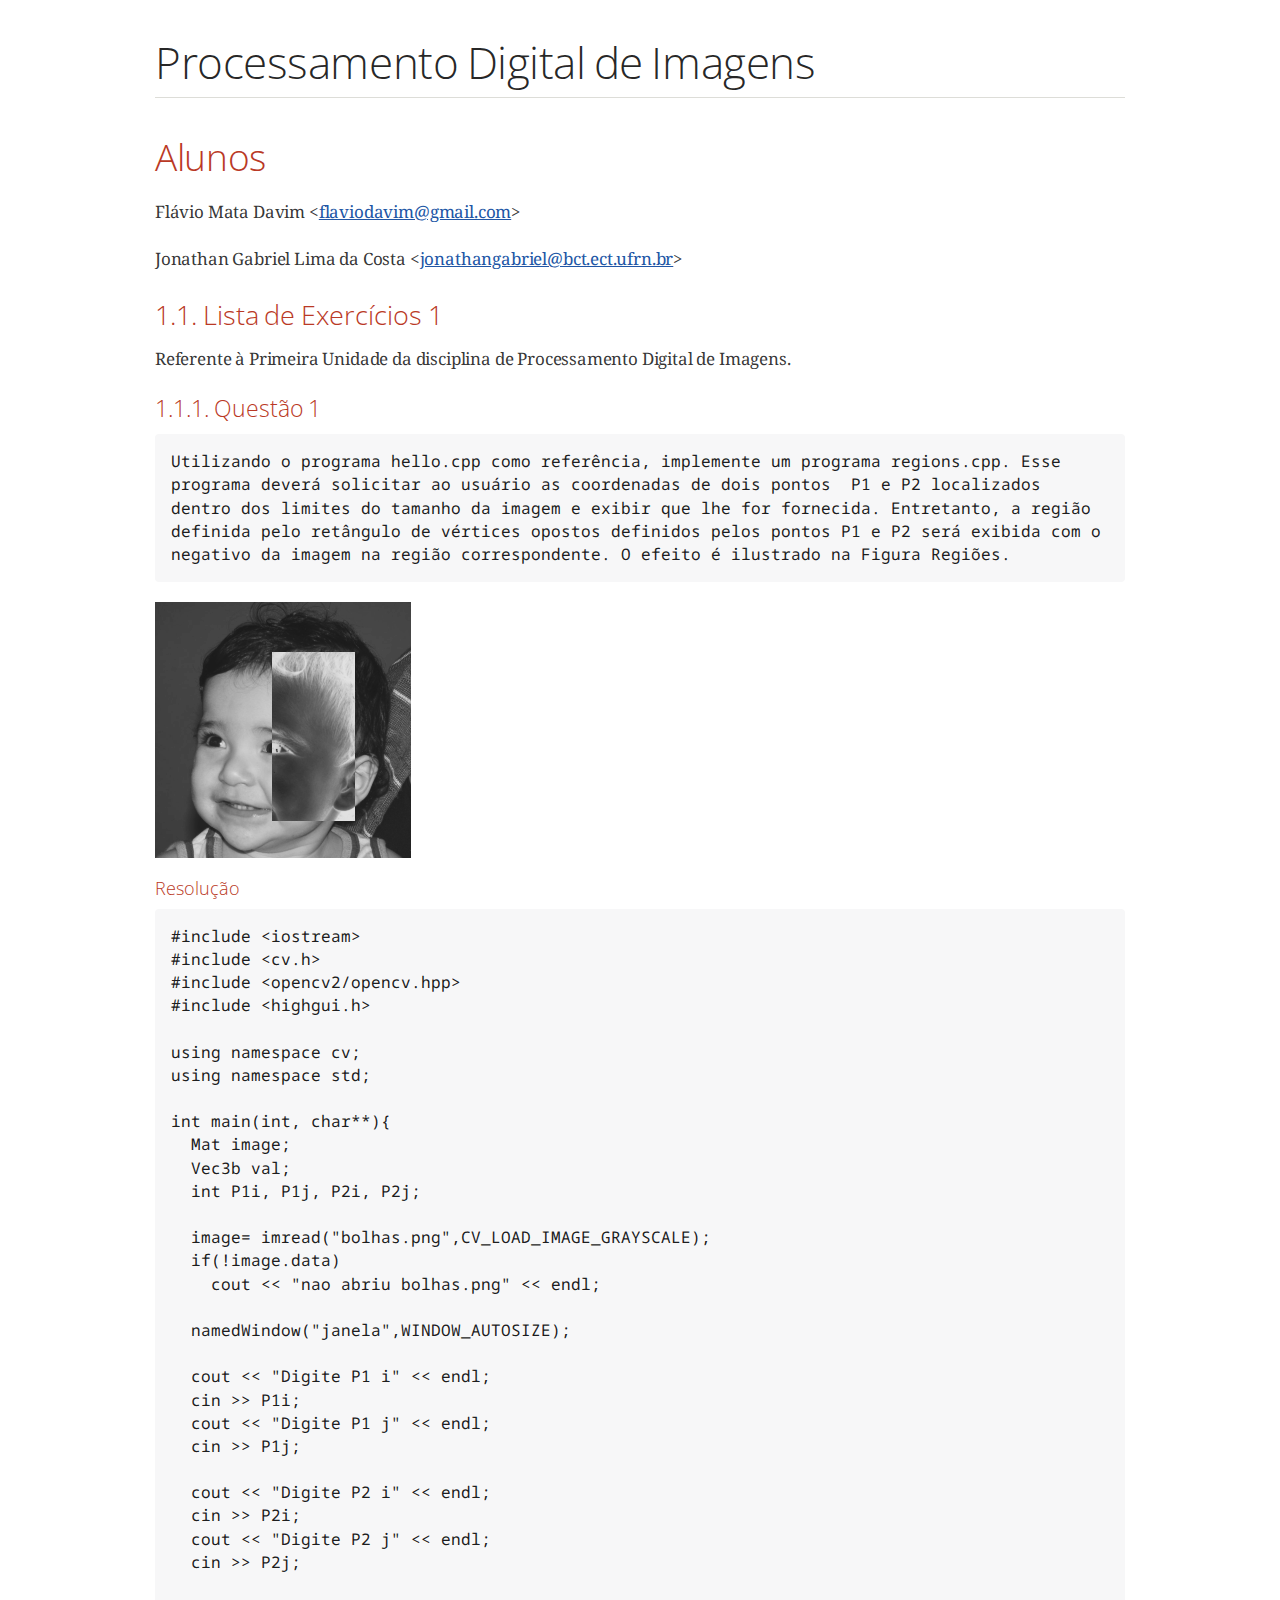
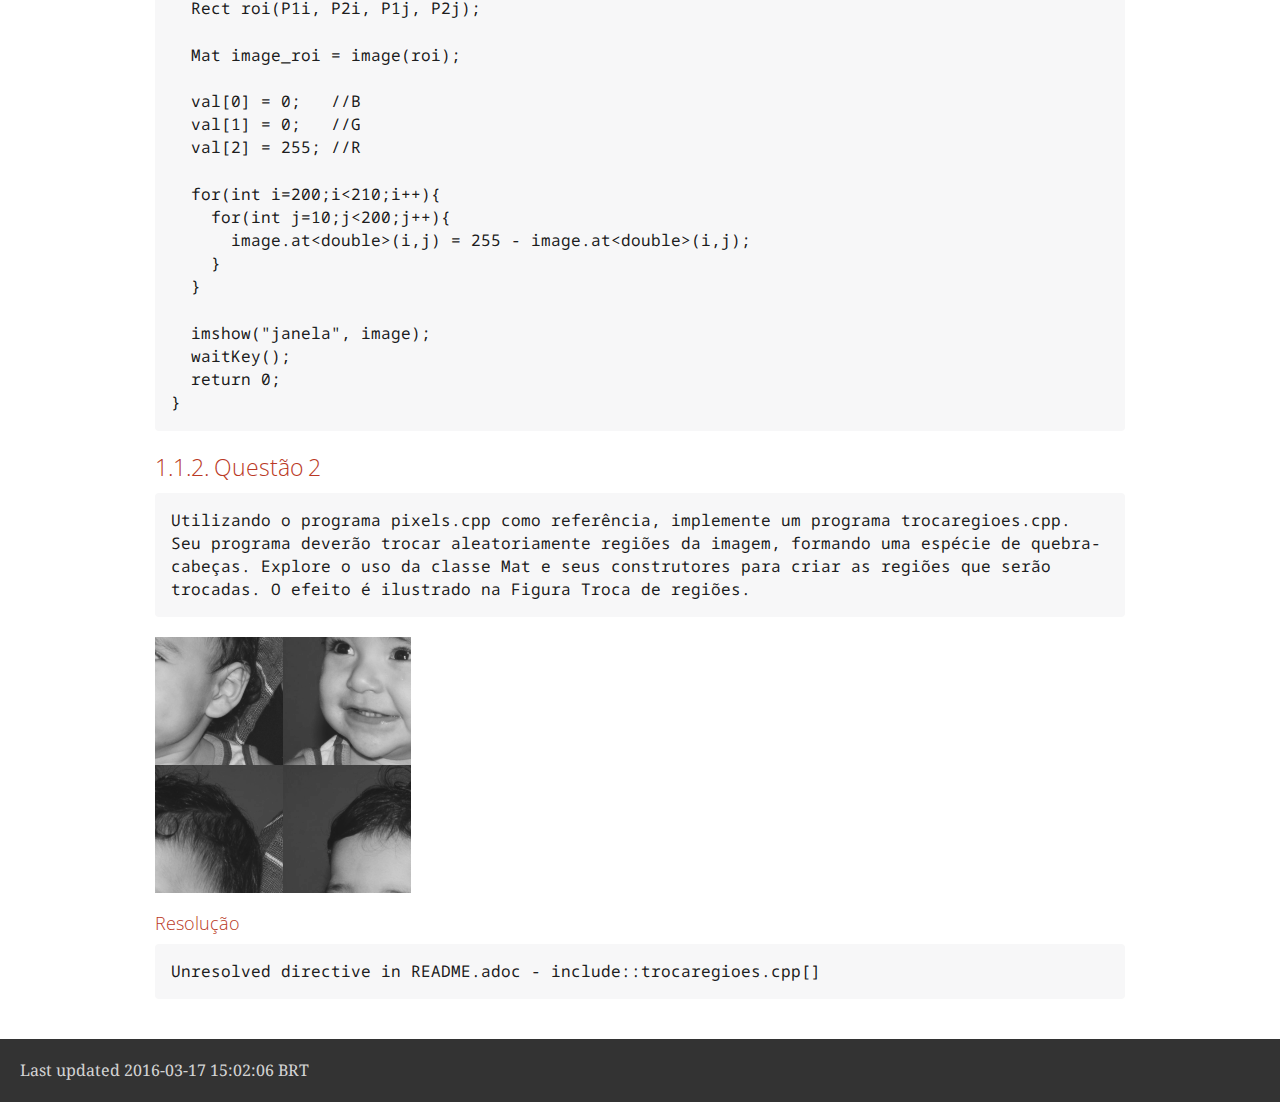
<file: README.html>
<!DOCTYPE html>
<html lang="en">
<head>
<meta charset="UTF-8">
<!--[if IE]><meta http-equiv="X-UA-Compatible" content="IE=edge"><![endif]-->
<meta name="viewport" content="width=device-width, initial-scale=1.0">
<meta name="generator" content="Asciidoctor 1.5.4">
<title>Processamento Digital de Imagens</title>
<link rel="stylesheet" href="https://fonts.googleapis.com/css?family=Open+Sans:300,300italic,400,400italic,600,600italic%7CNoto+Serif:400,400italic,700,700italic%7CDroid+Sans+Mono:400,700">
<style>
/* Asciidoctor default stylesheet | MIT License | http://asciidoctor.org */
/* Remove comment around @import statement below when using as a custom stylesheet */
/*@import "https://fonts.googleapis.com/css?family=Open+Sans:300,300italic,400,400italic,600,600italic%7CNoto+Serif:400,400italic,700,700italic%7CDroid+Sans+Mono:400,700";*/
article,aside,details,figcaption,figure,footer,header,hgroup,main,nav,section,summary{display:block}
audio,canvas,video{display:inline-block}
audio:not([controls]){display:none;height:0}
[hidden],template{display:none}
script{display:none!important}
html{font-family:sans-serif;-ms-text-size-adjust:100%;-webkit-text-size-adjust:100%}
body{margin:0}
a{background:transparent}
a:focus{outline:thin dotted}
a:active,a:hover{outline:0}
h1{font-size:2em;margin:.67em 0}
abbr[title]{border-bottom:1px dotted}
b,strong{font-weight:bold}
dfn{font-style:italic}
hr{-moz-box-sizing:content-box;box-sizing:content-box;height:0}
mark{background:#ff0;color:#000}
code,kbd,pre,samp{font-family:monospace;font-size:1em}
pre{white-space:pre-wrap}
q{quotes:"\201C" "\201D" "\2018" "\2019"}
small{font-size:80%}
sub,sup{font-size:75%;line-height:0;position:relative;vertical-align:baseline}
sup{top:-.5em}
sub{bottom:-.25em}
img{border:0}
svg:not(:root){overflow:hidden}
figure{margin:0}
fieldset{border:1px solid silver;margin:0 2px;padding:.35em .625em .75em}
legend{border:0;padding:0}
button,input,select,textarea{font-family:inherit;font-size:100%;margin:0}
button,input{line-height:normal}
button,select{text-transform:none}
button,html input[type="button"],input[type="reset"],input[type="submit"]{-webkit-appearance:button;cursor:pointer}
button[disabled],html input[disabled]{cursor:default}
input[type="checkbox"],input[type="radio"]{box-sizing:border-box;padding:0}
input[type="search"]{-webkit-appearance:textfield;-moz-box-sizing:content-box;-webkit-box-sizing:content-box;box-sizing:content-box}
input[type="search"]::-webkit-search-cancel-button,input[type="search"]::-webkit-search-decoration{-webkit-appearance:none}
button::-moz-focus-inner,input::-moz-focus-inner{border:0;padding:0}
textarea{overflow:auto;vertical-align:top}
table{border-collapse:collapse;border-spacing:0}
*,*:before,*:after{-moz-box-sizing:border-box;-webkit-box-sizing:border-box;box-sizing:border-box}
html,body{font-size:100%}
body{background:#fff;color:rgba(0,0,0,.8);padding:0;margin:0;font-family:"Noto Serif","DejaVu Serif",serif;font-weight:400;font-style:normal;line-height:1;position:relative;cursor:auto}
a:hover{cursor:pointer}
img,object,embed{max-width:100%;height:auto}
object,embed{height:100%}
img{-ms-interpolation-mode:bicubic}
.left{float:left!important}
.right{float:right!important}
.text-left{text-align:left!important}
.text-right{text-align:right!important}
.text-center{text-align:center!important}
.text-justify{text-align:justify!important}
.hide{display:none}
body{-webkit-font-smoothing:antialiased}
img,object,svg{display:inline-block;vertical-align:middle}
textarea{height:auto;min-height:50px}
select{width:100%}
.center{margin-left:auto;margin-right:auto}
.spread{width:100%}
p.lead,.paragraph.lead>p,#preamble>.sectionbody>.paragraph:first-of-type p{font-size:1.21875em;line-height:1.6}
.subheader,.admonitionblock td.content>.title,.audioblock>.title,.exampleblock>.title,.imageblock>.title,.listingblock>.title,.literalblock>.title,.stemblock>.title,.openblock>.title,.paragraph>.title,.quoteblock>.title,table.tableblock>.title,.verseblock>.title,.videoblock>.title,.dlist>.title,.olist>.title,.ulist>.title,.qlist>.title,.hdlist>.title{line-height:1.45;color:#7a2518;font-weight:400;margin-top:0;margin-bottom:.25em}
div,dl,dt,dd,ul,ol,li,h1,h2,h3,#toctitle,.sidebarblock>.content>.title,h4,h5,h6,pre,form,p,blockquote,th,td{margin:0;padding:0;direction:ltr}
a{color:#2156a5;text-decoration:underline;line-height:inherit}
a:hover,a:focus{color:#1d4b8f}
a img{border:none}
p{font-family:inherit;font-weight:400;font-size:1em;line-height:1.6;margin-bottom:1.25em;text-rendering:optimizeLegibility}
p aside{font-size:.875em;line-height:1.35;font-style:italic}
h1,h2,h3,#toctitle,.sidebarblock>.content>.title,h4,h5,h6{font-family:"Open Sans","DejaVu Sans",sans-serif;font-weight:300;font-style:normal;color:#ba3925;text-rendering:optimizeLegibility;margin-top:1em;margin-bottom:.5em;line-height:1.0125em}
h1 small,h2 small,h3 small,#toctitle small,.sidebarblock>.content>.title small,h4 small,h5 small,h6 small{font-size:60%;color:#e99b8f;line-height:0}
h1{font-size:2.125em}
h2{font-size:1.6875em}
h3,#toctitle,.sidebarblock>.content>.title{font-size:1.375em}
h4,h5{font-size:1.125em}
h6{font-size:1em}
hr{border:solid #ddddd8;border-width:1px 0 0;clear:both;margin:1.25em 0 1.1875em;height:0}
em,i{font-style:italic;line-height:inherit}
strong,b{font-weight:bold;line-height:inherit}
small{font-size:60%;line-height:inherit}
code{font-family:"Droid Sans Mono","DejaVu Sans Mono",monospace;font-weight:400;color:rgba(0,0,0,.9)}
ul,ol,dl{font-size:1em;line-height:1.6;margin-bottom:1.25em;list-style-position:outside;font-family:inherit}
ul,ol,ul.no-bullet,ol.no-bullet{margin-left:1.5em}
ul li ul,ul li ol{margin-left:1.25em;margin-bottom:0;font-size:1em}
ul.square li ul,ul.circle li ul,ul.disc li ul{list-style:inherit}
ul.square{list-style-type:square}
ul.circle{list-style-type:circle}
ul.disc{list-style-type:disc}
ul.no-bullet{list-style:none}
ol li ul,ol li ol{margin-left:1.25em;margin-bottom:0}
dl dt{margin-bottom:.3125em;font-weight:bold}
dl dd{margin-bottom:1.25em}
abbr,acronym{text-transform:uppercase;font-size:90%;color:rgba(0,0,0,.8);border-bottom:1px dotted #ddd;cursor:help}
abbr{text-transform:none}
blockquote{margin:0 0 1.25em;padding:.5625em 1.25em 0 1.1875em;border-left:1px solid #ddd}
blockquote cite{display:block;font-size:.9375em;color:rgba(0,0,0,.6)}
blockquote cite:before{content:"\2014 \0020"}
blockquote cite a,blockquote cite a:visited{color:rgba(0,0,0,.6)}
blockquote,blockquote p{line-height:1.6;color:rgba(0,0,0,.85)}
@media only screen and (min-width:768px){h1,h2,h3,#toctitle,.sidebarblock>.content>.title,h4,h5,h6{line-height:1.2}
h1{font-size:2.75em}
h2{font-size:2.3125em}
h3,#toctitle,.sidebarblock>.content>.title{font-size:1.6875em}
h4{font-size:1.4375em}}
table{background:#fff;margin-bottom:1.25em;border:solid 1px #dedede}
table thead,table tfoot{background:#f7f8f7;font-weight:bold}
table thead tr th,table thead tr td,table tfoot tr th,table tfoot tr td{padding:.5em .625em .625em;font-size:inherit;color:rgba(0,0,0,.8);text-align:left}
table tr th,table tr td{padding:.5625em .625em;font-size:inherit;color:rgba(0,0,0,.8)}
table tr.even,table tr.alt,table tr:nth-of-type(even){background:#f8f8f7}
table thead tr th,table tfoot tr th,table tbody tr td,table tr td,table tfoot tr td{display:table-cell;line-height:1.6}
body{tab-size:4}
h1,h2,h3,#toctitle,.sidebarblock>.content>.title,h4,h5,h6{line-height:1.2;word-spacing:-.05em}
h1 strong,h2 strong,h3 strong,#toctitle strong,.sidebarblock>.content>.title strong,h4 strong,h5 strong,h6 strong{font-weight:400}
.clearfix:before,.clearfix:after,.float-group:before,.float-group:after{content:" ";display:table}
.clearfix:after,.float-group:after{clear:both}
*:not(pre)>code{font-size:.9375em;font-style:normal!important;letter-spacing:0;padding:.1em .5ex;word-spacing:-.15em;background-color:#f7f7f8;-webkit-border-radius:4px;border-radius:4px;line-height:1.45;text-rendering:optimizeSpeed}
pre,pre>code{line-height:1.45;color:rgba(0,0,0,.9);font-family:"Droid Sans Mono","DejaVu Sans Mono",monospace;font-weight:400;text-rendering:optimizeSpeed}
.keyseq{color:rgba(51,51,51,.8)}
kbd{font-family:"Droid Sans Mono","DejaVu Sans Mono",monospace;display:inline-block;color:rgba(0,0,0,.8);font-size:.65em;line-height:1.45;background-color:#f7f7f7;border:1px solid #ccc;-webkit-border-radius:3px;border-radius:3px;-webkit-box-shadow:0 1px 0 rgba(0,0,0,.2),0 0 0 .1em white inset;box-shadow:0 1px 0 rgba(0,0,0,.2),0 0 0 .1em #fff inset;margin:0 .15em;padding:.2em .5em;vertical-align:middle;position:relative;top:-.1em;white-space:nowrap}
.keyseq kbd:first-child{margin-left:0}
.keyseq kbd:last-child{margin-right:0}
.menuseq,.menu{color:rgba(0,0,0,.8)}
b.button:before,b.button:after{position:relative;top:-1px;font-weight:400}
b.button:before{content:"[";padding:0 3px 0 2px}
b.button:after{content:"]";padding:0 2px 0 3px}
p a>code:hover{color:rgba(0,0,0,.9)}
#header,#content,#footnotes,#footer{width:100%;margin-left:auto;margin-right:auto;margin-top:0;margin-bottom:0;max-width:62.5em;*zoom:1;position:relative;padding-left:.9375em;padding-right:.9375em}
#header:before,#header:after,#content:before,#content:after,#footnotes:before,#footnotes:after,#footer:before,#footer:after{content:" ";display:table}
#header:after,#content:after,#footnotes:after,#footer:after{clear:both}
#content{margin-top:1.25em}
#content:before{content:none}
#header>h1:first-child{color:rgba(0,0,0,.85);margin-top:2.25rem;margin-bottom:0}
#header>h1:first-child+#toc{margin-top:8px;border-top:1px solid #ddddd8}
#header>h1:only-child,body.toc2 #header>h1:nth-last-child(2){border-bottom:1px solid #ddddd8;padding-bottom:8px}
#header .details{border-bottom:1px solid #ddddd8;line-height:1.45;padding-top:.25em;padding-bottom:.25em;padding-left:.25em;color:rgba(0,0,0,.6);display:-ms-flexbox;display:-webkit-flex;display:flex;-ms-flex-flow:row wrap;-webkit-flex-flow:row wrap;flex-flow:row wrap}
#header .details span:first-child{margin-left:-.125em}
#header .details span.email a{color:rgba(0,0,0,.85)}
#header .details br{display:none}
#header .details br+span:before{content:"\00a0\2013\00a0"}
#header .details br+span.author:before{content:"\00a0\22c5\00a0";color:rgba(0,0,0,.85)}
#header .details br+span#revremark:before{content:"\00a0|\00a0"}
#header #revnumber{text-transform:capitalize}
#header #revnumber:after{content:"\00a0"}
#content>h1:first-child:not([class]){color:rgba(0,0,0,.85);border-bottom:1px solid #ddddd8;padding-bottom:8px;margin-top:0;padding-top:1rem;margin-bottom:1.25rem}
#toc{border-bottom:1px solid #efefed;padding-bottom:.5em}
#toc>ul{margin-left:.125em}
#toc ul.sectlevel0>li>a{font-style:italic}
#toc ul.sectlevel0 ul.sectlevel1{margin:.5em 0}
#toc ul{font-family:"Open Sans","DejaVu Sans",sans-serif;list-style-type:none}
#toc li{line-height:1.3334;margin-top:.3334em}
#toc a{text-decoration:none}
#toc a:active{text-decoration:underline}
#toctitle{color:#7a2518;font-size:1.2em}
@media only screen and (min-width:768px){#toctitle{font-size:1.375em}
body.toc2{padding-left:15em;padding-right:0}
#toc.toc2{margin-top:0!important;background-color:#f8f8f7;position:fixed;width:15em;left:0;top:0;border-right:1px solid #efefed;border-top-width:0!important;border-bottom-width:0!important;z-index:1000;padding:1.25em 1em;height:100%;overflow:auto}
#toc.toc2 #toctitle{margin-top:0;margin-bottom:.8rem;font-size:1.2em}
#toc.toc2>ul{font-size:.9em;margin-bottom:0}
#toc.toc2 ul ul{margin-left:0;padding-left:1em}
#toc.toc2 ul.sectlevel0 ul.sectlevel1{padding-left:0;margin-top:.5em;margin-bottom:.5em}
body.toc2.toc-right{padding-left:0;padding-right:15em}
body.toc2.toc-right #toc.toc2{border-right-width:0;border-left:1px solid #efefed;left:auto;right:0}}
@media only screen and (min-width:1280px){body.toc2{padding-left:20em;padding-right:0}
#toc.toc2{width:20em}
#toc.toc2 #toctitle{font-size:1.375em}
#toc.toc2>ul{font-size:.95em}
#toc.toc2 ul ul{padding-left:1.25em}
body.toc2.toc-right{padding-left:0;padding-right:20em}}
#content #toc{border-style:solid;border-width:1px;border-color:#e0e0dc;margin-bottom:1.25em;padding:1.25em;background:#f8f8f7;-webkit-border-radius:4px;border-radius:4px}
#content #toc>:first-child{margin-top:0}
#content #toc>:last-child{margin-bottom:0}
#footer{max-width:100%;background-color:rgba(0,0,0,.8);padding:1.25em}
#footer-text{color:rgba(255,255,255,.8);line-height:1.44}
.sect1{padding-bottom:.625em}
@media only screen and (min-width:768px){.sect1{padding-bottom:1.25em}}
.sect1+.sect1{border-top:1px solid #efefed}
#content h1>a.anchor,h2>a.anchor,h3>a.anchor,#toctitle>a.anchor,.sidebarblock>.content>.title>a.anchor,h4>a.anchor,h5>a.anchor,h6>a.anchor{position:absolute;z-index:1001;width:1.5ex;margin-left:-1.5ex;display:block;text-decoration:none!important;visibility:hidden;text-align:center;font-weight:400}
#content h1>a.anchor:before,h2>a.anchor:before,h3>a.anchor:before,#toctitle>a.anchor:before,.sidebarblock>.content>.title>a.anchor:before,h4>a.anchor:before,h5>a.anchor:before,h6>a.anchor:before{content:"\00A7";font-size:.85em;display:block;padding-top:.1em}
#content h1:hover>a.anchor,#content h1>a.anchor:hover,h2:hover>a.anchor,h2>a.anchor:hover,h3:hover>a.anchor,#toctitle:hover>a.anchor,.sidebarblock>.content>.title:hover>a.anchor,h3>a.anchor:hover,#toctitle>a.anchor:hover,.sidebarblock>.content>.title>a.anchor:hover,h4:hover>a.anchor,h4>a.anchor:hover,h5:hover>a.anchor,h5>a.anchor:hover,h6:hover>a.anchor,h6>a.anchor:hover{visibility:visible}
#content h1>a.link,h2>a.link,h3>a.link,#toctitle>a.link,.sidebarblock>.content>.title>a.link,h4>a.link,h5>a.link,h6>a.link{color:#ba3925;text-decoration:none}
#content h1>a.link:hover,h2>a.link:hover,h3>a.link:hover,#toctitle>a.link:hover,.sidebarblock>.content>.title>a.link:hover,h4>a.link:hover,h5>a.link:hover,h6>a.link:hover{color:#a53221}
.audioblock,.imageblock,.literalblock,.listingblock,.stemblock,.videoblock{margin-bottom:1.25em}
.admonitionblock td.content>.title,.audioblock>.title,.exampleblock>.title,.imageblock>.title,.listingblock>.title,.literalblock>.title,.stemblock>.title,.openblock>.title,.paragraph>.title,.quoteblock>.title,table.tableblock>.title,.verseblock>.title,.videoblock>.title,.dlist>.title,.olist>.title,.ulist>.title,.qlist>.title,.hdlist>.title{text-rendering:optimizeLegibility;text-align:left;font-family:"Noto Serif","DejaVu Serif",serif;font-size:1rem;font-style:italic}
table.tableblock>caption.title{white-space:nowrap;overflow:visible;max-width:0}
.paragraph.lead>p,#preamble>.sectionbody>.paragraph:first-of-type p{color:rgba(0,0,0,.85)}
table.tableblock #preamble>.sectionbody>.paragraph:first-of-type p{font-size:inherit}
.admonitionblock>table{border-collapse:separate;border:0;background:none;width:100%}
.admonitionblock>table td.icon{text-align:center;width:80px}
.admonitionblock>table td.icon img{max-width:none}
.admonitionblock>table td.icon .title{font-weight:bold;font-family:"Open Sans","DejaVu Sans",sans-serif;text-transform:uppercase}
.admonitionblock>table td.content{padding-left:1.125em;padding-right:1.25em;border-left:1px solid #ddddd8;color:rgba(0,0,0,.6)}
.admonitionblock>table td.content>:last-child>:last-child{margin-bottom:0}
.exampleblock>.content{border-style:solid;border-width:1px;border-color:#e6e6e6;margin-bottom:1.25em;padding:1.25em;background:#fff;-webkit-border-radius:4px;border-radius:4px}
.exampleblock>.content>:first-child{margin-top:0}
.exampleblock>.content>:last-child{margin-bottom:0}
.sidebarblock{border-style:solid;border-width:1px;border-color:#e0e0dc;margin-bottom:1.25em;padding:1.25em;background:#f8f8f7;-webkit-border-radius:4px;border-radius:4px}
.sidebarblock>:first-child{margin-top:0}
.sidebarblock>:last-child{margin-bottom:0}
.sidebarblock>.content>.title{color:#7a2518;margin-top:0;text-align:center}
.exampleblock>.content>:last-child>:last-child,.exampleblock>.content .olist>ol>li:last-child>:last-child,.exampleblock>.content .ulist>ul>li:last-child>:last-child,.exampleblock>.content .qlist>ol>li:last-child>:last-child,.sidebarblock>.content>:last-child>:last-child,.sidebarblock>.content .olist>ol>li:last-child>:last-child,.sidebarblock>.content .ulist>ul>li:last-child>:last-child,.sidebarblock>.content .qlist>ol>li:last-child>:last-child{margin-bottom:0}
.literalblock pre,.listingblock pre:not(.highlight),.listingblock pre[class="highlight"],.listingblock pre[class^="highlight "],.listingblock pre.CodeRay,.listingblock pre.prettyprint{background:#f7f7f8}
.sidebarblock .literalblock pre,.sidebarblock .listingblock pre:not(.highlight),.sidebarblock .listingblock pre[class="highlight"],.sidebarblock .listingblock pre[class^="highlight "],.sidebarblock .listingblock pre.CodeRay,.sidebarblock .listingblock pre.prettyprint{background:#f2f1f1}
.literalblock pre,.literalblock pre[class],.listingblock pre,.listingblock pre[class]{-webkit-border-radius:4px;border-radius:4px;word-wrap:break-word;padding:1em;font-size:.8125em}
.literalblock pre.nowrap,.literalblock pre[class].nowrap,.listingblock pre.nowrap,.listingblock pre[class].nowrap{overflow-x:auto;white-space:pre;word-wrap:normal}
@media only screen and (min-width:768px){.literalblock pre,.literalblock pre[class],.listingblock pre,.listingblock pre[class]{font-size:.90625em}}
@media only screen and (min-width:1280px){.literalblock pre,.literalblock pre[class],.listingblock pre,.listingblock pre[class]{font-size:1em}}
.literalblock.output pre{color:#f7f7f8;background-color:rgba(0,0,0,.9)}
.listingblock pre.highlightjs{padding:0}
.listingblock pre.highlightjs>code{padding:1em;-webkit-border-radius:4px;border-radius:4px}
.listingblock pre.prettyprint{border-width:0}
.listingblock>.content{position:relative}
.listingblock code[data-lang]:before{display:none;content:attr(data-lang);position:absolute;font-size:.75em;top:.425rem;right:.5rem;line-height:1;text-transform:uppercase;color:#999}
.listingblock:hover code[data-lang]:before{display:block}
.listingblock.terminal pre .command:before{content:attr(data-prompt);padding-right:.5em;color:#999}
.listingblock.terminal pre .command:not([data-prompt]):before{content:"$"}
table.pyhltable{border-collapse:separate;border:0;margin-bottom:0;background:none}
table.pyhltable td{vertical-align:top;padding-top:0;padding-bottom:0;line-height:1.45}
table.pyhltable td.code{padding-left:.75em;padding-right:0}
pre.pygments .lineno,table.pyhltable td:not(.code){color:#999;padding-left:0;padding-right:.5em;border-right:1px solid #ddddd8}
pre.pygments .lineno{display:inline-block;margin-right:.25em}
table.pyhltable .linenodiv{background:none!important;padding-right:0!important}
.quoteblock{margin:0 1em 1.25em 1.5em;display:table}
.quoteblock>.title{margin-left:-1.5em;margin-bottom:.75em}
.quoteblock blockquote,.quoteblock blockquote p{color:rgba(0,0,0,.85);font-size:1.15rem;line-height:1.75;word-spacing:.1em;letter-spacing:0;font-style:italic;text-align:justify}
.quoteblock blockquote{margin:0;padding:0;border:0}
.quoteblock blockquote:before{content:"\201c";float:left;font-size:2.75em;font-weight:bold;line-height:.6em;margin-left:-.6em;color:#7a2518;text-shadow:0 1px 2px rgba(0,0,0,.1)}
.quoteblock blockquote>.paragraph:last-child p{margin-bottom:0}
.quoteblock .attribution{margin-top:.5em;margin-right:.5ex;text-align:right}
.quoteblock .quoteblock{margin-left:0;margin-right:0;padding:.5em 0;border-left:3px solid rgba(0,0,0,.6)}
.quoteblock .quoteblock blockquote{padding:0 0 0 .75em}
.quoteblock .quoteblock blockquote:before{display:none}
.verseblock{margin:0 1em 1.25em 1em}
.verseblock pre{font-family:"Open Sans","DejaVu Sans",sans;font-size:1.15rem;color:rgba(0,0,0,.85);font-weight:300;text-rendering:optimizeLegibility}
.verseblock pre strong{font-weight:400}
.verseblock .attribution{margin-top:1.25rem;margin-left:.5ex}
.quoteblock .attribution,.verseblock .attribution{font-size:.9375em;line-height:1.45;font-style:italic}
.quoteblock .attribution br,.verseblock .attribution br{display:none}
.quoteblock .attribution cite,.verseblock .attribution cite{display:block;letter-spacing:-.025em;color:rgba(0,0,0,.6)}
.quoteblock.abstract{margin:0 0 1.25em 0;display:block}
.quoteblock.abstract blockquote,.quoteblock.abstract blockquote p{text-align:left;word-spacing:0}
.quoteblock.abstract blockquote:before,.quoteblock.abstract blockquote p:first-of-type:before{display:none}
table.tableblock{max-width:100%;border-collapse:separate}
table.tableblock td>.paragraph:last-child p>p:last-child,table.tableblock th>p:last-child,table.tableblock td>p:last-child{margin-bottom:0}
table.tableblock,th.tableblock,td.tableblock{border:0 solid #dedede}
table.grid-all th.tableblock,table.grid-all td.tableblock{border-width:0 1px 1px 0}
table.grid-all tfoot>tr>th.tableblock,table.grid-all tfoot>tr>td.tableblock{border-width:1px 1px 0 0}
table.grid-cols th.tableblock,table.grid-cols td.tableblock{border-width:0 1px 0 0}
table.grid-all *>tr>.tableblock:last-child,table.grid-cols *>tr>.tableblock:last-child{border-right-width:0}
table.grid-rows th.tableblock,table.grid-rows td.tableblock{border-width:0 0 1px 0}
table.grid-all tbody>tr:last-child>th.tableblock,table.grid-all tbody>tr:last-child>td.tableblock,table.grid-all thead:last-child>tr>th.tableblock,table.grid-rows tbody>tr:last-child>th.tableblock,table.grid-rows tbody>tr:last-child>td.tableblock,table.grid-rows thead:last-child>tr>th.tableblock{border-bottom-width:0}
table.grid-rows tfoot>tr>th.tableblock,table.grid-rows tfoot>tr>td.tableblock{border-width:1px 0 0 0}
table.frame-all{border-width:1px}
table.frame-sides{border-width:0 1px}
table.frame-topbot{border-width:1px 0}
th.halign-left,td.halign-left{text-align:left}
th.halign-right,td.halign-right{text-align:right}
th.halign-center,td.halign-center{text-align:center}
th.valign-top,td.valign-top{vertical-align:top}
th.valign-bottom,td.valign-bottom{vertical-align:bottom}
th.valign-middle,td.valign-middle{vertical-align:middle}
table thead th,table tfoot th{font-weight:bold}
tbody tr th{display:table-cell;line-height:1.6;background:#f7f8f7}
tbody tr th,tbody tr th p,tfoot tr th,tfoot tr th p{color:rgba(0,0,0,.8);font-weight:bold}
p.tableblock>code:only-child{background:none;padding:0}
p.tableblock{font-size:1em}
td>div.verse{white-space:pre}
ol{margin-left:1.75em}
ul li ol{margin-left:1.5em}
dl dd{margin-left:1.125em}
dl dd:last-child,dl dd:last-child>:last-child{margin-bottom:0}
ol>li p,ul>li p,ul dd,ol dd,.olist .olist,.ulist .ulist,.ulist .olist,.olist .ulist{margin-bottom:.625em}
ul.unstyled,ol.unnumbered,ul.checklist,ul.none{list-style-type:none}
ul.unstyled,ol.unnumbered,ul.checklist{margin-left:.625em}
ul.checklist li>p:first-child>.fa-square-o:first-child,ul.checklist li>p:first-child>.fa-check-square-o:first-child{width:1em;font-size:.85em}
ul.checklist li>p:first-child>input[type="checkbox"]:first-child{width:1em;position:relative;top:1px}
ul.inline{margin:0 auto .625em auto;margin-left:-1.375em;margin-right:0;padding:0;list-style:none;overflow:hidden}
ul.inline>li{list-style:none;float:left;margin-left:1.375em;display:block}
ul.inline>li>*{display:block}
.unstyled dl dt{font-weight:400;font-style:normal}
ol.arabic{list-style-type:decimal}
ol.decimal{list-style-type:decimal-leading-zero}
ol.loweralpha{list-style-type:lower-alpha}
ol.upperalpha{list-style-type:upper-alpha}
ol.lowerroman{list-style-type:lower-roman}
ol.upperroman{list-style-type:upper-roman}
ol.lowergreek{list-style-type:lower-greek}
.hdlist>table,.colist>table{border:0;background:none}
.hdlist>table>tbody>tr,.colist>table>tbody>tr{background:none}
td.hdlist1,td.hdlist2{vertical-align:top;padding:0 .625em}
td.hdlist1{font-weight:bold;padding-bottom:1.25em}
.literalblock+.colist,.listingblock+.colist{margin-top:-.5em}
.colist>table tr>td:first-of-type{padding:0 .75em;line-height:1}
.colist>table tr>td:last-of-type{padding:.25em 0}
.thumb,.th{line-height:0;display:inline-block;border:solid 4px #fff;-webkit-box-shadow:0 0 0 1px #ddd;box-shadow:0 0 0 1px #ddd}
.imageblock.left,.imageblock[style*="float: left"]{margin:.25em .625em 1.25em 0}
.imageblock.right,.imageblock[style*="float: right"]{margin:.25em 0 1.25em .625em}
.imageblock>.title{margin-bottom:0}
.imageblock.thumb,.imageblock.th{border-width:6px}
.imageblock.thumb>.title,.imageblock.th>.title{padding:0 .125em}
.image.left,.image.right{margin-top:.25em;margin-bottom:.25em;display:inline-block;line-height:0}
.image.left{margin-right:.625em}
.image.right{margin-left:.625em}
a.image{text-decoration:none;display:inline-block}
a.image object{pointer-events:none}
sup.footnote,sup.footnoteref{font-size:.875em;position:static;vertical-align:super}
sup.footnote a,sup.footnoteref a{text-decoration:none}
sup.footnote a:active,sup.footnoteref a:active{text-decoration:underline}
#footnotes{padding-top:.75em;padding-bottom:.75em;margin-bottom:.625em}
#footnotes hr{width:20%;min-width:6.25em;margin:-.25em 0 .75em 0;border-width:1px 0 0 0}
#footnotes .footnote{padding:0 .375em 0 .225em;line-height:1.3334;font-size:.875em;margin-left:1.2em;text-indent:-1.05em;margin-bottom:.2em}
#footnotes .footnote a:first-of-type{font-weight:bold;text-decoration:none}
#footnotes .footnote:last-of-type{margin-bottom:0}
#content #footnotes{margin-top:-.625em;margin-bottom:0;padding:.75em 0}
.gist .file-data>table{border:0;background:#fff;width:100%;margin-bottom:0}
.gist .file-data>table td.line-data{width:99%}
div.unbreakable{page-break-inside:avoid}
.big{font-size:larger}
.small{font-size:smaller}
.underline{text-decoration:underline}
.overline{text-decoration:overline}
.line-through{text-decoration:line-through}
.aqua{color:#00bfbf}
.aqua-background{background-color:#00fafa}
.black{color:#000}
.black-background{background-color:#000}
.blue{color:#0000bf}
.blue-background{background-color:#0000fa}
.fuchsia{color:#bf00bf}
.fuchsia-background{background-color:#fa00fa}
.gray{color:#606060}
.gray-background{background-color:#7d7d7d}
.green{color:#006000}
.green-background{background-color:#007d00}
.lime{color:#00bf00}
.lime-background{background-color:#00fa00}
.maroon{color:#600000}
.maroon-background{background-color:#7d0000}
.navy{color:#000060}
.navy-background{background-color:#00007d}
.olive{color:#606000}
.olive-background{background-color:#7d7d00}
.purple{color:#600060}
.purple-background{background-color:#7d007d}
.red{color:#bf0000}
.red-background{background-color:#fa0000}
.silver{color:#909090}
.silver-background{background-color:#bcbcbc}
.teal{color:#006060}
.teal-background{background-color:#007d7d}
.white{color:#bfbfbf}
.white-background{background-color:#fafafa}
.yellow{color:#bfbf00}
.yellow-background{background-color:#fafa00}
span.icon>.fa{cursor:default}
.admonitionblock td.icon [class^="fa icon-"]{font-size:2.5em;text-shadow:1px 1px 2px rgba(0,0,0,.5);cursor:default}
.admonitionblock td.icon .icon-note:before{content:"\f05a";color:#19407c}
.admonitionblock td.icon .icon-tip:before{content:"\f0eb";text-shadow:1px 1px 2px rgba(155,155,0,.8);color:#111}
.admonitionblock td.icon .icon-warning:before{content:"\f071";color:#bf6900}
.admonitionblock td.icon .icon-caution:before{content:"\f06d";color:#bf3400}
.admonitionblock td.icon .icon-important:before{content:"\f06a";color:#bf0000}
.conum[data-value]{display:inline-block;color:#fff!important;background-color:rgba(0,0,0,.8);-webkit-border-radius:100px;border-radius:100px;text-align:center;font-size:.75em;width:1.67em;height:1.67em;line-height:1.67em;font-family:"Open Sans","DejaVu Sans",sans-serif;font-style:normal;font-weight:bold}
.conum[data-value] *{color:#fff!important}
.conum[data-value]+b{display:none}
.conum[data-value]:after{content:attr(data-value)}
pre .conum[data-value]{position:relative;top:-.125em}
b.conum *{color:inherit!important}
.conum:not([data-value]):empty{display:none}
dt,th.tableblock,td.content,div.footnote{text-rendering:optimizeLegibility}
h1,h2,p,td.content,span.alt{letter-spacing:-.01em}
p strong,td.content strong,div.footnote strong{letter-spacing:-.005em}
p,blockquote,dt,td.content,span.alt{font-size:1.0625rem}
p{margin-bottom:1.25rem}
.sidebarblock p,.sidebarblock dt,.sidebarblock td.content,p.tableblock{font-size:1em}
.exampleblock>.content{background-color:#fffef7;border-color:#e0e0dc;-webkit-box-shadow:0 1px 4px #e0e0dc;box-shadow:0 1px 4px #e0e0dc}
.print-only{display:none!important}
@media print{@page{margin:1.25cm .75cm}
*{-webkit-box-shadow:none!important;box-shadow:none!important;text-shadow:none!important}
a{color:inherit!important;text-decoration:underline!important}
a.bare,a[href^="#"],a[href^="mailto:"]{text-decoration:none!important}
a[href^="http:"]:not(.bare):after,a[href^="https:"]:not(.bare):after{content:"(" attr(href) ")";display:inline-block;font-size:.875em;padding-left:.25em}
abbr[title]:after{content:" (" attr(title) ")"}
pre,blockquote,tr,img,object,svg{page-break-inside:avoid}
thead{display:table-header-group}
svg{max-width:100%}
p,blockquote,dt,td.content{font-size:1em;orphans:3;widows:3}
h2,h3,#toctitle,.sidebarblock>.content>.title{page-break-after:avoid}
#toc,.sidebarblock,.exampleblock>.content{background:none!important}
#toc{border-bottom:1px solid #ddddd8!important;padding-bottom:0!important}
.sect1{padding-bottom:0!important}
.sect1+.sect1{border:0!important}
#header>h1:first-child{margin-top:1.25rem}
body.book #header{text-align:center}
body.book #header>h1:first-child{border:0!important;margin:2.5em 0 1em 0}
body.book #header .details{border:0!important;display:block;padding:0!important}
body.book #header .details span:first-child{margin-left:0!important}
body.book #header .details br{display:block}
body.book #header .details br+span:before{content:none!important}
body.book #toc{border:0!important;text-align:left!important;padding:0!important;margin:0!important}
body.book #toc,body.book #preamble,body.book h1.sect0,body.book .sect1>h2{page-break-before:always}
.listingblock code[data-lang]:before{display:block}
#footer{background:none!important;padding:0 .9375em}
#footer-text{color:rgba(0,0,0,.6)!important;font-size:.9em}
.hide-on-print{display:none!important}
.print-only{display:block!important}
.hide-for-print{display:none!important}
.show-for-print{display:inherit!important}}
</style>
</head>
<body class="article">
<div id="header">
<h1>Processamento Digital de Imagens</h1>
</div>
<div id="content">
<div class="sect1">
<h2 id="_alunos">Alunos</h2>
<div class="sectionbody">
<div class="paragraph">
<p>Flávio Mata Davim &lt;<a href="mailto:flaviodavim@gmail.com">flaviodavim@gmail.com</a>&gt;</p>
</div>
<div class="paragraph">
<p>Jonathan Gabriel Lima da Costa &lt;<a href="mailto:jonathangabriel@bct.ect.ufrn.br">jonathangabriel@bct.ect.ufrn.br</a>&gt;</p>
</div>
<div class="sect2">
<h3 id="_lista_de_exercícios_1"><a class="link" href="#_lista_de_exercícios_1">1.1. Lista de Exercícios 1</a></h3>
<div class="paragraph">
<p>Referente à Primeira Unidade da disciplina de Processamento Digital de Imagens.</p>
</div>
<div class="sect3">
<h4 id="_questão_1"><a class="link" href="#_questão_1">1.1.1. Questão 1</a></h4>
<div class="literalblock">
<div class="content">
<pre>Utilizando o programa hello.cpp como referência, implemente um programa regions.cpp. Esse programa deverá solicitar ao usuário as coordenadas de dois pontos  P1 e P2 localizados dentro dos limites do tamanho da imagem e exibir que lhe for fornecida. Entretanto, a região definida pelo retângulo de vértices opostos definidos pelos pontos P1 e P2 será exibida com o negativo da imagem na região correspondente. O efeito é ilustrado na Figura Regiões.</pre>
</div>
</div>
<div class="imageblock">
<div class="content">
<img src="regioes.png" alt="regioes">
</div>
</div>
<div class="sect4">
<h5 id="_resolução"><a class="link" href="#_resolução">Resolução</a></h5>
<div class="listingblock">
<div class="content">
<pre class="highlight"><code class="language-c++" data-lang="c++">#include &lt;iostream&gt;
#include &lt;cv.h&gt;
#include &lt;opencv2/opencv.hpp&gt;
#include &lt;highgui.h&gt;

using namespace cv;
using namespace std;

int main(int, char**){
  Mat image;
  Vec3b val;
  int P1i, P1j, P2i, P2j;

  image= imread("bolhas.png",CV_LOAD_IMAGE_GRAYSCALE);
  if(!image.data)
    cout &lt;&lt; "nao abriu bolhas.png" &lt;&lt; endl;

  namedWindow("janela",WINDOW_AUTOSIZE);

  cout &lt;&lt; "Digite P1 i" &lt;&lt; endl;
  cin &gt;&gt; P1i;
  cout &lt;&lt; "Digite P1 j" &lt;&lt; endl;
  cin &gt;&gt; P1j;

  cout &lt;&lt; "Digite P2 i" &lt;&lt; endl;
  cin &gt;&gt; P2i;
  cout &lt;&lt; "Digite P2 j" &lt;&lt; endl;
  cin &gt;&gt; P2j;

  Rect roi(P1i, P2i, P1j, P2j);

  Mat image_roi = image(roi);

  val[0] = 0;   //B
  val[1] = 0;   //G
  val[2] = 255; //R

  for(int i=200;i&lt;210;i++){
    for(int j=10;j&lt;200;j++){
      image.at&lt;double&gt;(i,j) = 255 - image.at&lt;double&gt;(i,j);
    }
  }

  imshow("janela", image);
  waitKey();
  return 0;
}</code></pre>
</div>
</div>
</div>
</div>
<div class="sect3">
<h4 id="_questão_2"><a class="link" href="#_questão_2">1.1.2. Questão 2</a></h4>
<div class="literalblock">
<div class="content">
<pre>Utilizando o programa pixels.cpp como referência, implemente um programa trocaregioes.cpp. Seu programa deverão trocar aleatoriamente regiões da imagem, formando uma espécie de quebra-cabeças. Explore o uso da classe Mat e seus construtores para criar as regiões que serão trocadas. O efeito é ilustrado na Figura Troca de regiões.</pre>
</div>
</div>
<div class="imageblock">
<div class="content">
<img src="trocaregioes.png" alt="trocaregioes">
</div>
</div>
<div class="sect4">
<h5 id="_resolução_2"><a class="link" href="#_resolução_2">Resolução</a></h5>
<div class="listingblock">
<div class="content">
<pre class="highlight"><code class="language-c++" data-lang="c++">Unresolved directive in README.adoc - include::trocaregioes.cpp[]</code></pre>
</div>
</div>
</div>
</div>
</div>
</div>
</div>
</div>
<div id="footer">
<div id="footer-text">
Last updated 2016-03-17 15:02:06 BRT
</div>
</div>
</body>
</html>
</file>
